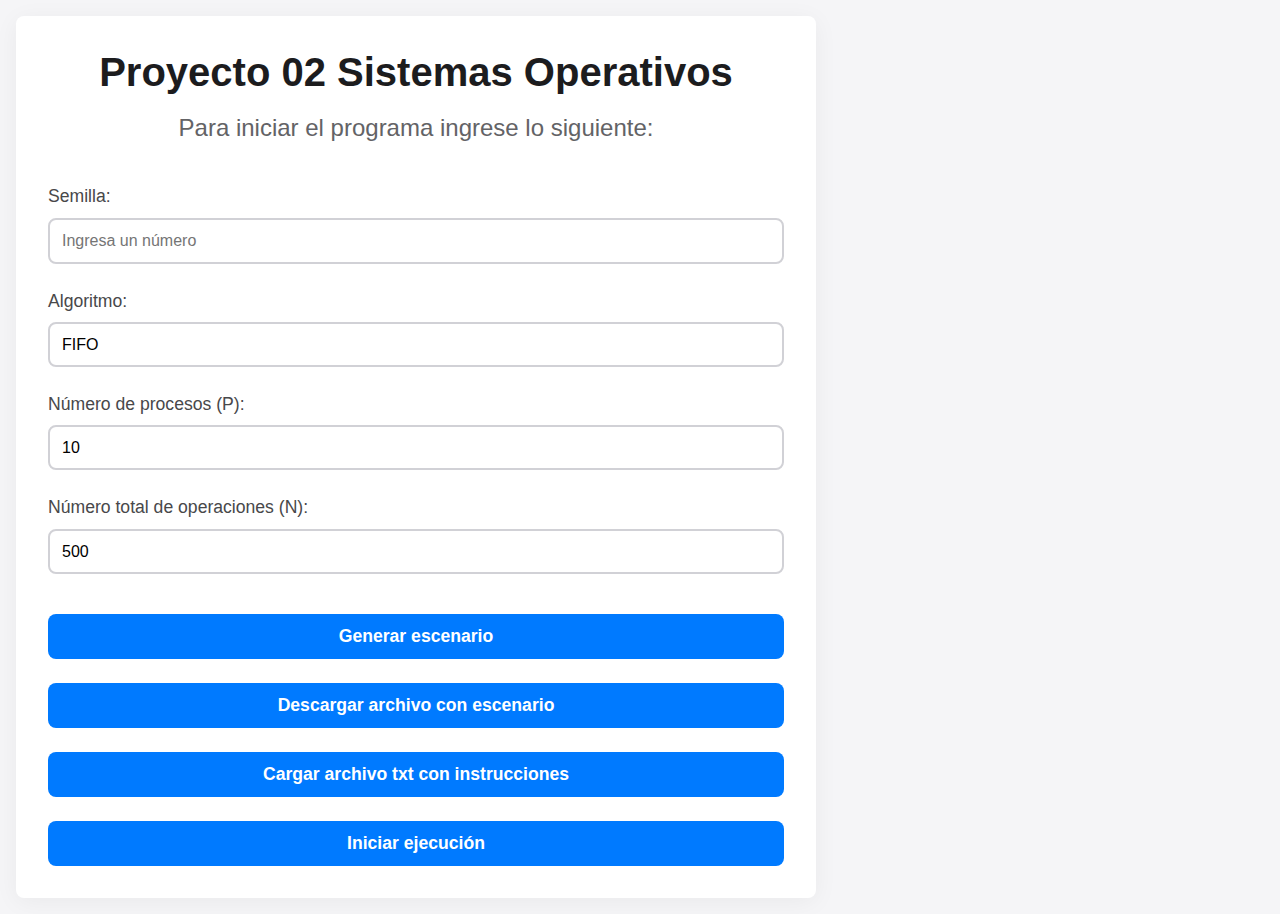
<file: index.html>
<!DOCTYPE html>
<html lang="es">
<head>
  <meta charset="UTF-8">
  <meta name="viewport" content="width=device-width, initial-scale=1.0">
  <title>Proyecto 02 Sistemas Operativos</title>
  <link rel="stylesheet" href="css/styles2.css" />
  <link rel="stylesheet" href="css/interfazRam.css" />


</head>
<body>
  <div class="container">
    <header>
      <h1>Proyecto 02 Sistemas Operativos</h1>
      <h2>Para iniciar el programa ingrese lo siguiente:</h2>
    </header>

    <main>
      <form id="simulation-form">
        <div class="form-group">
          <label for="seed">Semilla:</label>
          <input type="number" id="seed" name="seed" required placeholder="Ingresa un número" min=0 />
        </div>

        <div class="form-group">
          <label for="algorithm">Algoritmo:</label>
          <select id="algorithm" name="algorithm">
            <option value="FIFO">FIFO</option>
            <option value="SC">SC</option>
            <option value="MRU">MRU</option>
            <option value="RND">RND</option>
          </select>
        </div>

        <div class="form-group">
          <label for="process-count">Número de procesos (P):</label>
          <select id="process-count" name="process-count">
            <option value="10">10</option>
            <option value="50" >50</option>
            <option value="100">100</option>
          </select>
        </div>

        <div class="form-group">
          <label for="operation-count">Número total de operaciones (N):</label>
          <select id="operation-count" name="operation-count">
            <option value="500" >500</option>
            <option value="1000">1000</option>
            <option value="5000">5000</option>
          </select>
        </div>

        <div class="form-group">
          <button type="button" id="generarEscenario">Generar escenario</button>

        <button onclick="descargarArchivo()">Descargar archivo con escenario</button>

        <div class="form-group">
          <button type="button" id="cargarArchivo">Cargar archivo txt con instrucciones</button>
          <input type="file" id="fileInput" accept=".txt" style="display: none;" />
        </div>

        <button type="button" id="iniciarEjecucionBtn">Iniciar ejecución</button>

      </form>
    </main>

    <footer>
      <div id="results" class="hidden">

      </div>
    </footer>
  </div>



  

  
  <script src="js/FIFO.js"></script>
  <script src="js/SecondChance.js"></script>
  <script src="js/MRU.js"></script>
  <script src="js/RND.js"></script>
  <script src="js/OPT.js"></script>
  <script src="js/interfazRam.js"></script>
  <script src="pruebaRandom.js"></script>
  <script src="js/app2.js"></script>

</body>
</html>
</file>
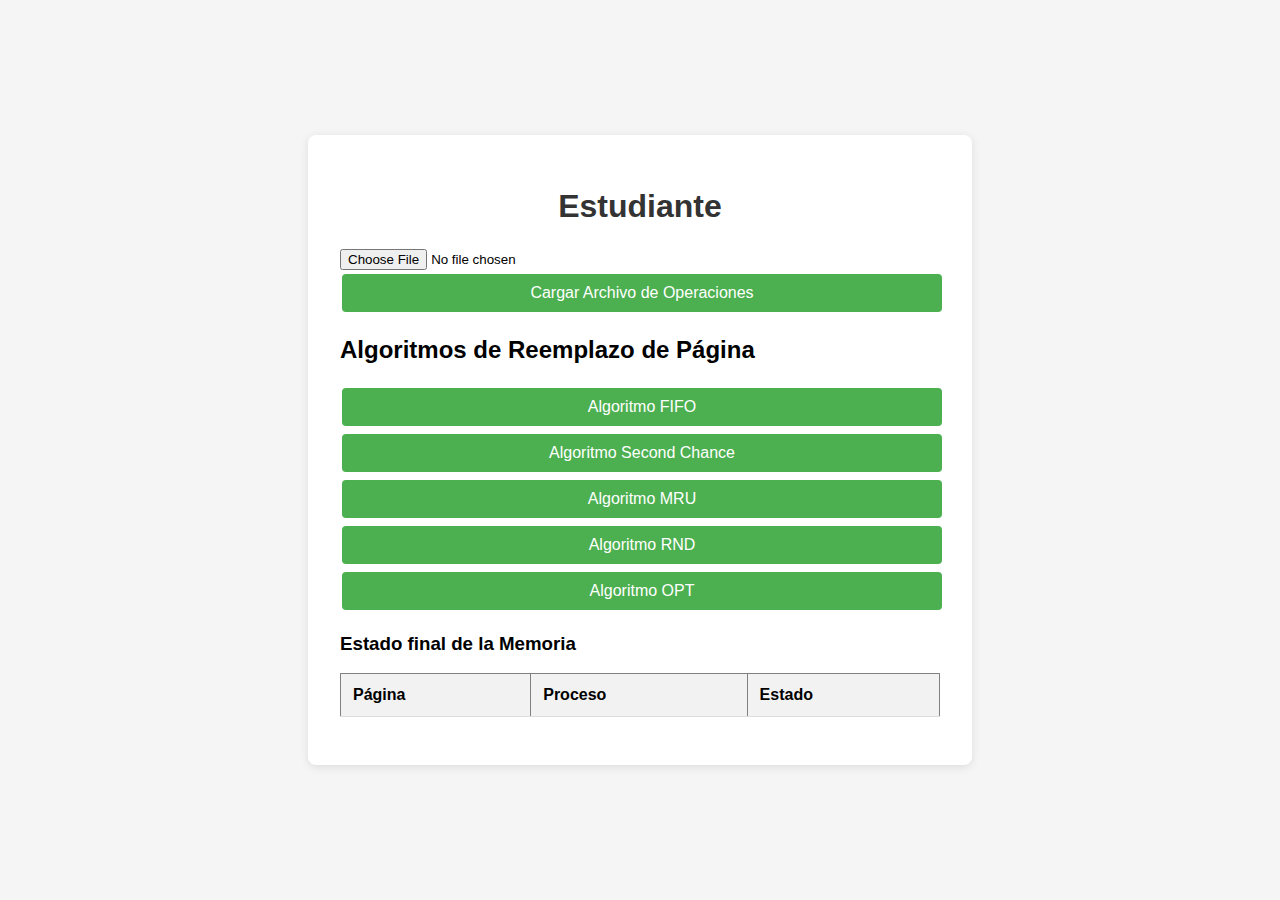
<file: index2.html>
<!DOCTYPE html>
<html lang="es">
  <head>
    <meta charset="UTF-8" />
    <meta name="viewport" content="width=device-width, initial-scale=1.0" />
    <title>Estudiantes - POO JavaScript</title>
    <link rel="stylesheet" href="css/styles.css" />
    <script src="js/Estudiante.js"></script>
    <script src="js/FIFO.js"></script>
    <script src="js/SecondChance.js"></script>
    <script src="js/MRU.js"></script>
    <script src="js/RND.js"></script>
    <script src="js/OPT.js"></script>
    <script src="js/app.js"></script>
  </head>

  <body>
    <div class="container">
      <h1>Estudiante</h1>

      <input type="file" id="fileInput" accept=".txt" />
      <button id="cargarArchivo">Cargar Archivo de Operaciones</button>

      <h2>Algoritmos de Reemplazo de Página</h2>
      <button id="updateBtn">Algoritmo FIFO</button>
      <button id="botonSecondChance">Algoritmo Second Chance</button>
      <button id="botonMRU">Algoritmo MRU</button>
      <button id="botonRND">Algoritmo RND</button>
      <button id="botonOPT">Algoritmo OPT</button>

      <!-- TABLA DE ESTADO DE MEMORIA -->
      <h3>Estado final de la Memoria</h3>
      <table id="tablaMemoria" border="1">
        <thead>
          <tr>
            <th>Página</th>
            <th>Proceso</th>
            <th>Estado</th>
          </tr>
        </thead>
        <tbody>
          <!-- Aquí se insertarán dinámicamente las filas -->
        </tbody>
      </table>
    </div>
  </body>
</html>
</file>
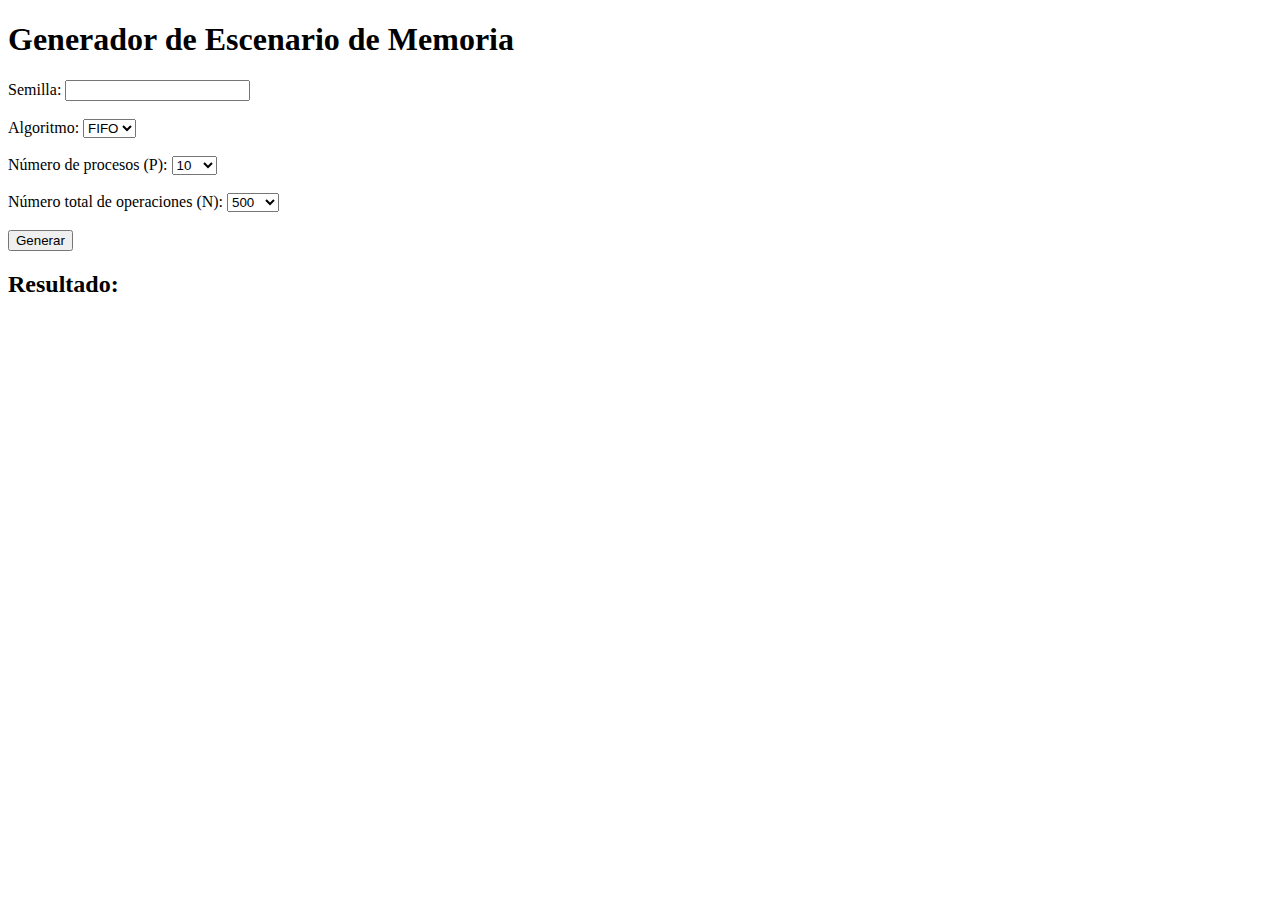
<file: pruebaRandom.html>
<!DOCTYPE html>
<html lang="es">
<head>
  <meta charset="UTF-8">
  <title>Simulador de Procesos</title>
</head>
<body>
  <h1>Generador de Escenario de Memoria</h1>

  <label for="seedInput">Semilla:</label>
  <input type="number" id="seed" /><br><br>

  <label for="algorithmSelect">Algoritmo:</label>
  <select id="algorithm">
    <option value="FIFO">FIFO</option>
    <option value="SC">SC</option>
    <option value="MRU">MRU</option>
    <option value="RND">RND</option>
  </select><br><br>

  <label for="processCount">Número de procesos (P):</label>
  <select id="process-count">
    <option value="10">10</option>
    <option value="50">50</option>
    <option value="100">100</option>
  </select><br><br>

  <label for="operationCount">Número total de operaciones (N):</label>
  <select id="operation-count">
    <option value="500">500</option>
    <option value="1000">1000</option>
    <option value="5000">5000</option>
  </select><br><br>

  <button onclick="generarEscenario()">Generar</button>

  <h2>Resultado:</h2>

  <script src="pruebaRandom.js"></script>
</body>
</html>
</file>
<file: css/interfazRam.css>
.ram-container {
    padding: 10px;
    font-family: sans-serif;
}

#ram-title {
margin-bottom: 10px;
}

.ram-blocks {
    display: flex;
    flex-wrap: nowrap;
    overflow-x: auto;
    max-width: 100%;
}

.block {
    width: 20px;
    height: 30px;
    margin-right: 2px;
    border: 1px solid #ccc;
    box-sizing: border-box;
}

.block.used-even {
    background-color: yellow;
}

.block.used-odd {
    background-color: green;
}

.block.unused {
    background-color: #eee;
}
</file>
<file: css/styles.css>
body {
    font-family: 'Arial', sans-serif;
    background-color: #f5f5f5;
    margin: 0;
    padding: 0;
    display: flex;
    justify-content: center;
    align-items: center;
    min-height: 100vh;
}

.container {
    background-color: white;
    border-radius: 8px;
    box-shadow: 0 2px 10px rgba(0, 0, 0, 0.1);
    padding: 2rem;
    width: 80%;
    max-width: 600px;
}

h1 {
    color: #333;
    text-align: center;
    margin-bottom: 1.5rem;
}

.student-info {
    margin-bottom: 1.5rem;
}

table {
    width: 100%;
    border-collapse: collapse;
    margin-bottom: 1rem;
}

th, td {
    padding: 12px;
    text-align: left;
    border-bottom: 1px solid #ddd;
}

th {
    background-color: #f2f2f2;
    font-weight: bold;
}

button {
    background-color: #4CAF50;
    color: white;
    border: none;
    padding: 10px 20px;
    text-align: center;
    text-decoration: none;
    display: inline-block;
    font-size: 16px;
    margin: 4px 2px;
    cursor: pointer;
    border-radius: 4px;
    width: 100%;
    transition: background-color 0.3s;
}

button:hover {
    background-color: #45a049;
}

.summary-table {
  width: 100%;
  border-collapse: collapse;
  margin: 1em 0;
}
.summary-table th, .summary-table td {
  border: 1px solid #333;
  padding: 0.5em;
  text-align: center;
}
.summary-table th {
  background: #eee;
}
</file>
<file: css/styles2.css>
/* Base styles and resets */
:root {
    --primary-color: #007AFF;
    --primary-dark: #0062cc;
    --secondary-color: #5AC8FA;
    --accent-color: #FF9500;
    --success-color: #34C759;
    --warning-color: #FF9500;
    --error-color: #FF3B30;
    --neutral-100: #F5F5F7;
    --neutral-200: #E5E5EA;
    --neutral-300: #D1D1D6;
    --neutral-400: #C7C7CC;
    --neutral-500: #AEAEB2;
    --neutral-600: #8E8E93;
    --neutral-700: #636366;
    --neutral-800: #48484A;
    --neutral-900: #3A3A3C;
    --neutral-950: #1C1C1E;
    --spacing-unit: 8px;
    --border-radius: 8px;
}

* {
    margin: 0;
    padding: 0;
    box-sizing: border-box;
}

body {
    font-family: -apple-system, BlinkMacSystemFont, "Segoe UI", Roboto, Helvetica, Arial, sans-serif;
    line-height: 1.5;
    color: var(--neutral-900);
    background-color: var(--neutral-100);
    min-height: 100vh;
    display: block;
    justify-content: center;
    align-items: center;
    padding: calc(var(--spacing-unit) * 2);
}

/* Container and layout */
.container {
    width: 100%;
    max-width: 800px;
    background-color: white;
    border-radius: var(--border-radius);
    box-shadow: 0 4px 24px rgba(0, 0, 0, 0.05);
    overflow: hidden;
    padding: calc(var(--spacing-unit) * 4);
}


header {
    text-align: center;
    margin-bottom: calc(var(--spacing-unit) * 5);
}

h1 {
    font-size: 2.5rem;
    font-weight: 600;
    color: var(--neutral-950);
    margin-bottom: calc(var(--spacing-unit) * 2);
    line-height: 1.2;
}

h2 {
    font-size: 1.5rem;
    font-weight: 500;
    color: var(--neutral-700);
    line-height: 1.3;
}

/* Form styles */
form {
    display: flex;
    flex-direction: column;
    gap: calc(var(--spacing-unit) * 3);
}

.form-group {
    display: flex;
    flex-direction: column;
    gap: calc(var(--spacing-unit));
}

label {
    font-weight: 500;
    color: var(--neutral-800);
    font-size: 1.1rem;
}

input, select {
    padding: calc(var(--spacing-unit) * 1.5);
    border-radius: var(--border-radius);
    border: 2px solid var(--neutral-300);
    font-size: 1rem;
    transition: var(--transition-standard);
    -webkit-appearance: none;
    -moz-appearance: none;
    appearance: none;
    background-color: white;
}



input:focus, select:focus {
    outline: none;
    border-color: var(--primary-color);
    box-shadow: 0 0 0 3px rgba(0, 122, 255, 0.15);
}

button {
    background-color: var(--primary-color);
    color: white;
    border: none;
    padding: calc(var(--spacing-unit) * 1.5);
    border-radius: var(--border-radius);
    font-size: 1.1rem;
    font-weight: 600;
    cursor: pointer;
    transition: var(--transition-standard);
    margin-top: calc(var(--spacing-unit) * 2);
    display: inline-flex;
    justify-content: center;
    align-items: center;
    position: relative;
    overflow: hidden;
}

button::after {
    content: '';
    position: absolute;
    top: 0;
    left: 0;
    width: 100%;
    height: 100%;
    background-color: rgba(255, 255, 255, 0.1);
    transform: translateY(100%);
    transition: transform 0.3s ease;
}

button:hover {
    background-color: var(--primary-dark);
    transform: translateY(-2px);
    box-shadow: 0 4px 12px rgba(0, 122, 255, 0.25);
}

button:hover::after {
    transform: translateY(0);
}

button:active {
    transform: translateY(0);
    box-shadow: 0 2px 6px rgba(0, 122, 255, 0.15);
}

/* Results section */
.hidden {
    display: none;
}

#results {
margin-top: calc(var(--spacing-unit) * 4);
padding: calc(var(--spacing-unit) * 3);
border-radius: var(--border-radius);
background-color: var(--neutral-100);
border: 1px solid var(--neutral-200);
}

/* Responsive adjustments */
@media (max-width: 768px) {
    .container {
        padding: calc(var(--spacing-unit) * 3);
    }

    h1 {
        font-size: 2rem;
    }

    h2 {
        font-size: 1.25rem;
    }
}

@media (max-width: 480px) {
    .container {
        padding: calc(var(--spacing-unit) * 2);
    }

    h1 {
        font-size: 1.75rem;
    }

    h2 {
        font-size: 1.1rem;
    }

    form {
        gap: calc(var(--spacing-unit) * 2);
    }
}
</file>
